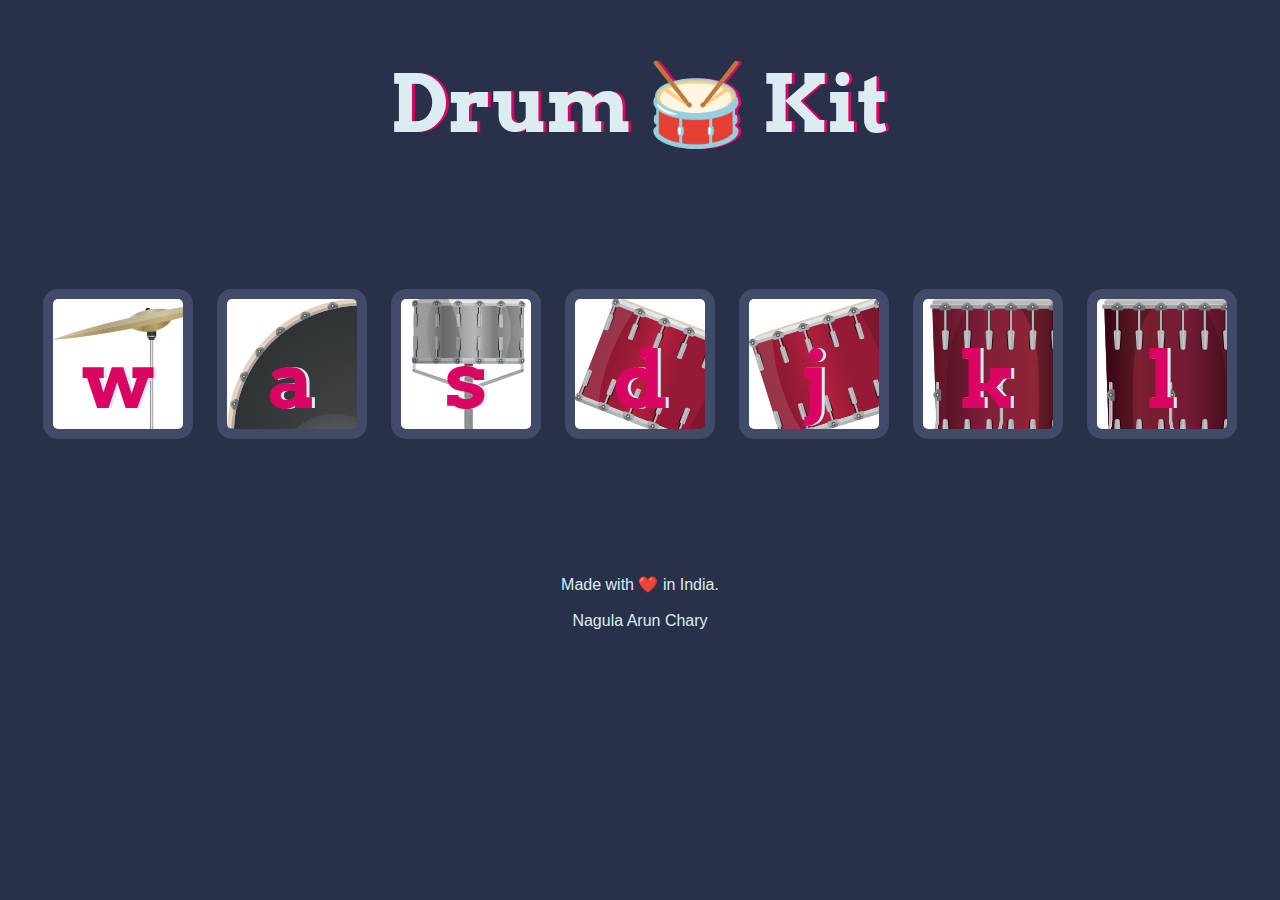
<file: Drum/index.html>
<!DOCTYPE html>
<html lang="en" dir="ltr">

<head>
  <meta charset="utf-8">
  <title>Drum Kit</title>
  <link rel="stylesheet" href="styles.css">
  <link href="https://fonts.googleapis.com/css?family=Arvo" rel="stylesheet">
</head>

<body>

  <h1 id="title">Drum 🥁 Kit</h1>
  <div class="set">
    <button class="w drum">w</button>
    <button class="a drum">a</button>
    <button class="s drum">s</button>
    <button class="d drum">d</button>
    <button class="j drum">j</button>
    <button class="k drum">k</button>
    <button class="l drum">l</button>
  </div>


  <footer>
    Made with ❤️ in India.<br><br>Nagula Arun Chary
  </footer>
  <script src="index.js" charset="utf-8"></script>
</body>

</html>
</file>
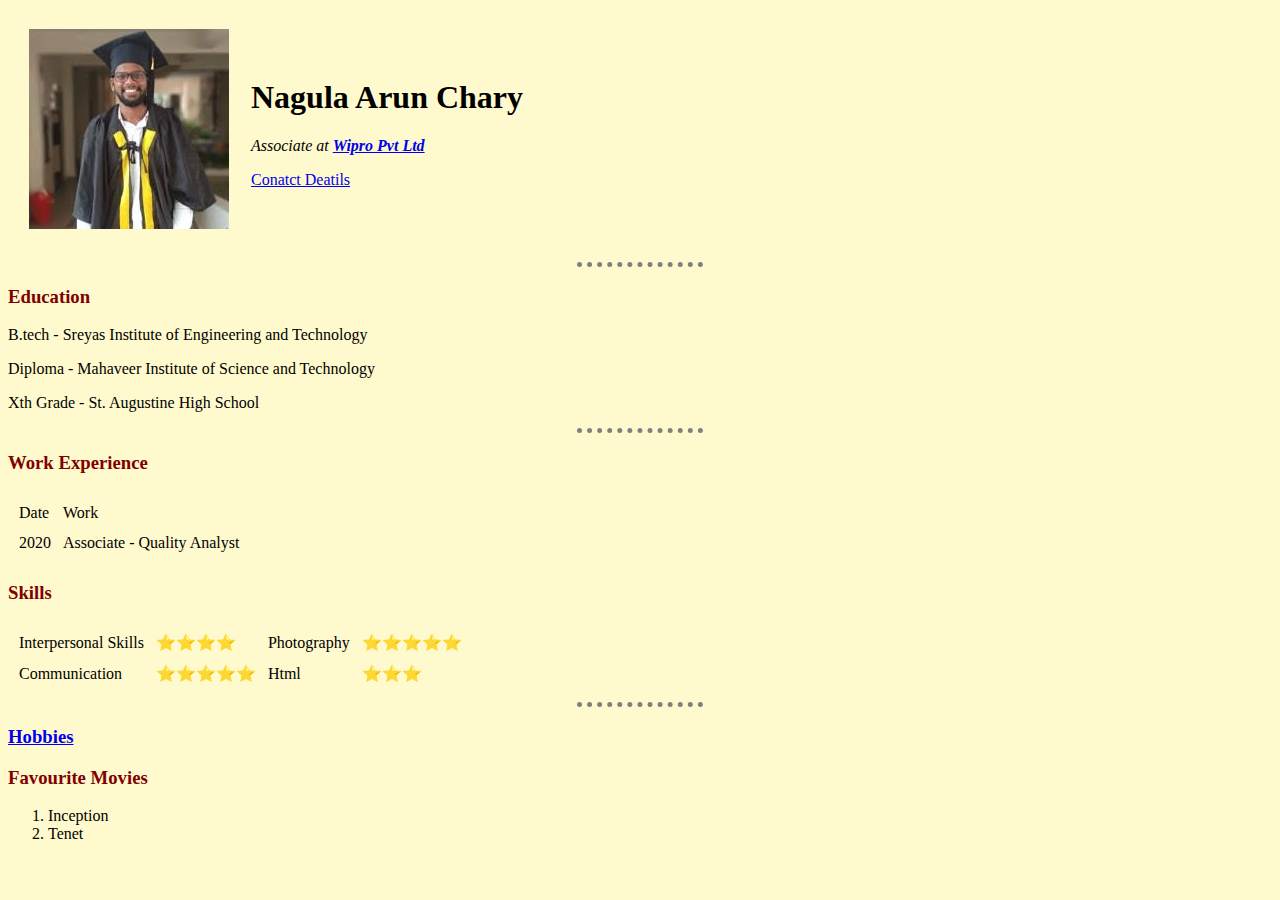
<file: mysite/index.html>
<!DOCTYPE html>
<html lang="en" dir="ltr">

<head>
 <meta charset="utf-8">
 <title>Arun Chary</title>
 <link rel="stylesheet" href="css/style.css">

</head>

<body>
 <table cellspacing="20">
   <td><img src="images/NAGULA ARUN CHARY.jfif" alt="Arun Chary Image"></td>
   <td>
     <h1>Nagula Arun Chary</h1>
     <p><em>Associate at <strong><a href="https://www.wipro.com/">Wipro Pvt Ltd</a></strong></em></p>
     <p><a href="Contact.html">Conatct Deatils</a></p>
   </td>
 </table>
 <hr>
 <h3>Education</h3>
 <p>B.tech - Sreyas Institute of Engineering and Technology</p>
 <p>Diploma - Mahaveer Institute of Science and Technology</p>
 <p>Xth Grade - St. Augustine High School</p>
 <hr>
 <h3>Work Experience</h3>
 <table cellspacing="10">
   <tr>
     <td> Date </td>
     <td>Work</td>
   </tr>
   <tr>
     <td> 2020 </td>
     <td>Associate - Quality Analyst</td>
   </tr>
 </table>
 <h3>Skills</h3>
 <table cellspacing="10">

   <tr>
     <td>Interpersonal Skills</td>
     <td> &#11088;&#11088;&#11088;&#11088;</td>
     <td>Photography</td>
     <td> &#11088;&#11088;&#11088;&#11088;&#11088;
     </td>
   </tr>
   <tr>
     <td>Communication</td>
     <td> &#11088;&#11088;&#11088;&#11088;&#11088;</td>
     <td>Html </td>
     <td>&#11088;&#11088;&#11088;</td>
   </tr>
 </table>

 <hr>
 <h3><a href="Hobbies.html">Hobbies</a></h3>
 <h3>Favourite Movies</h3>
 <ol>
   <li>Inception</li>
   <li>Tenet</li>
 </ol>
</body>

</html>
</file>
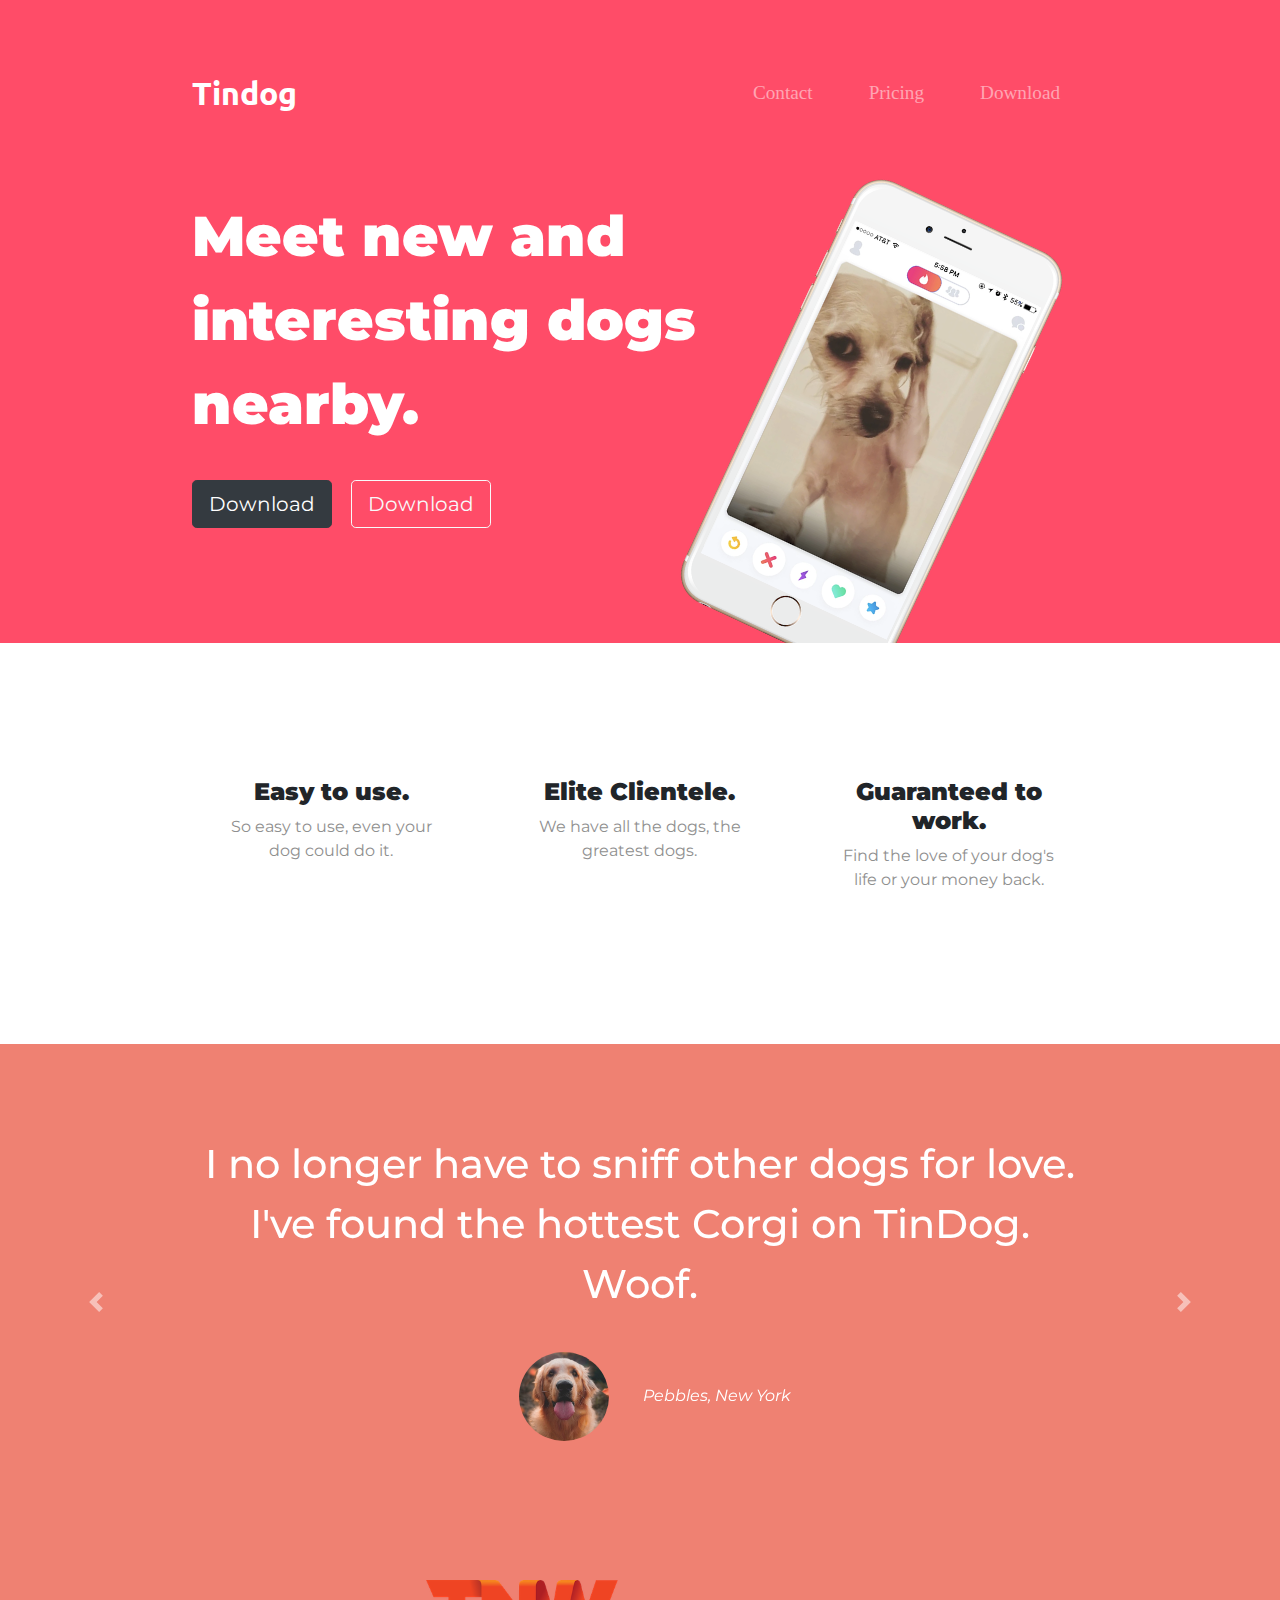
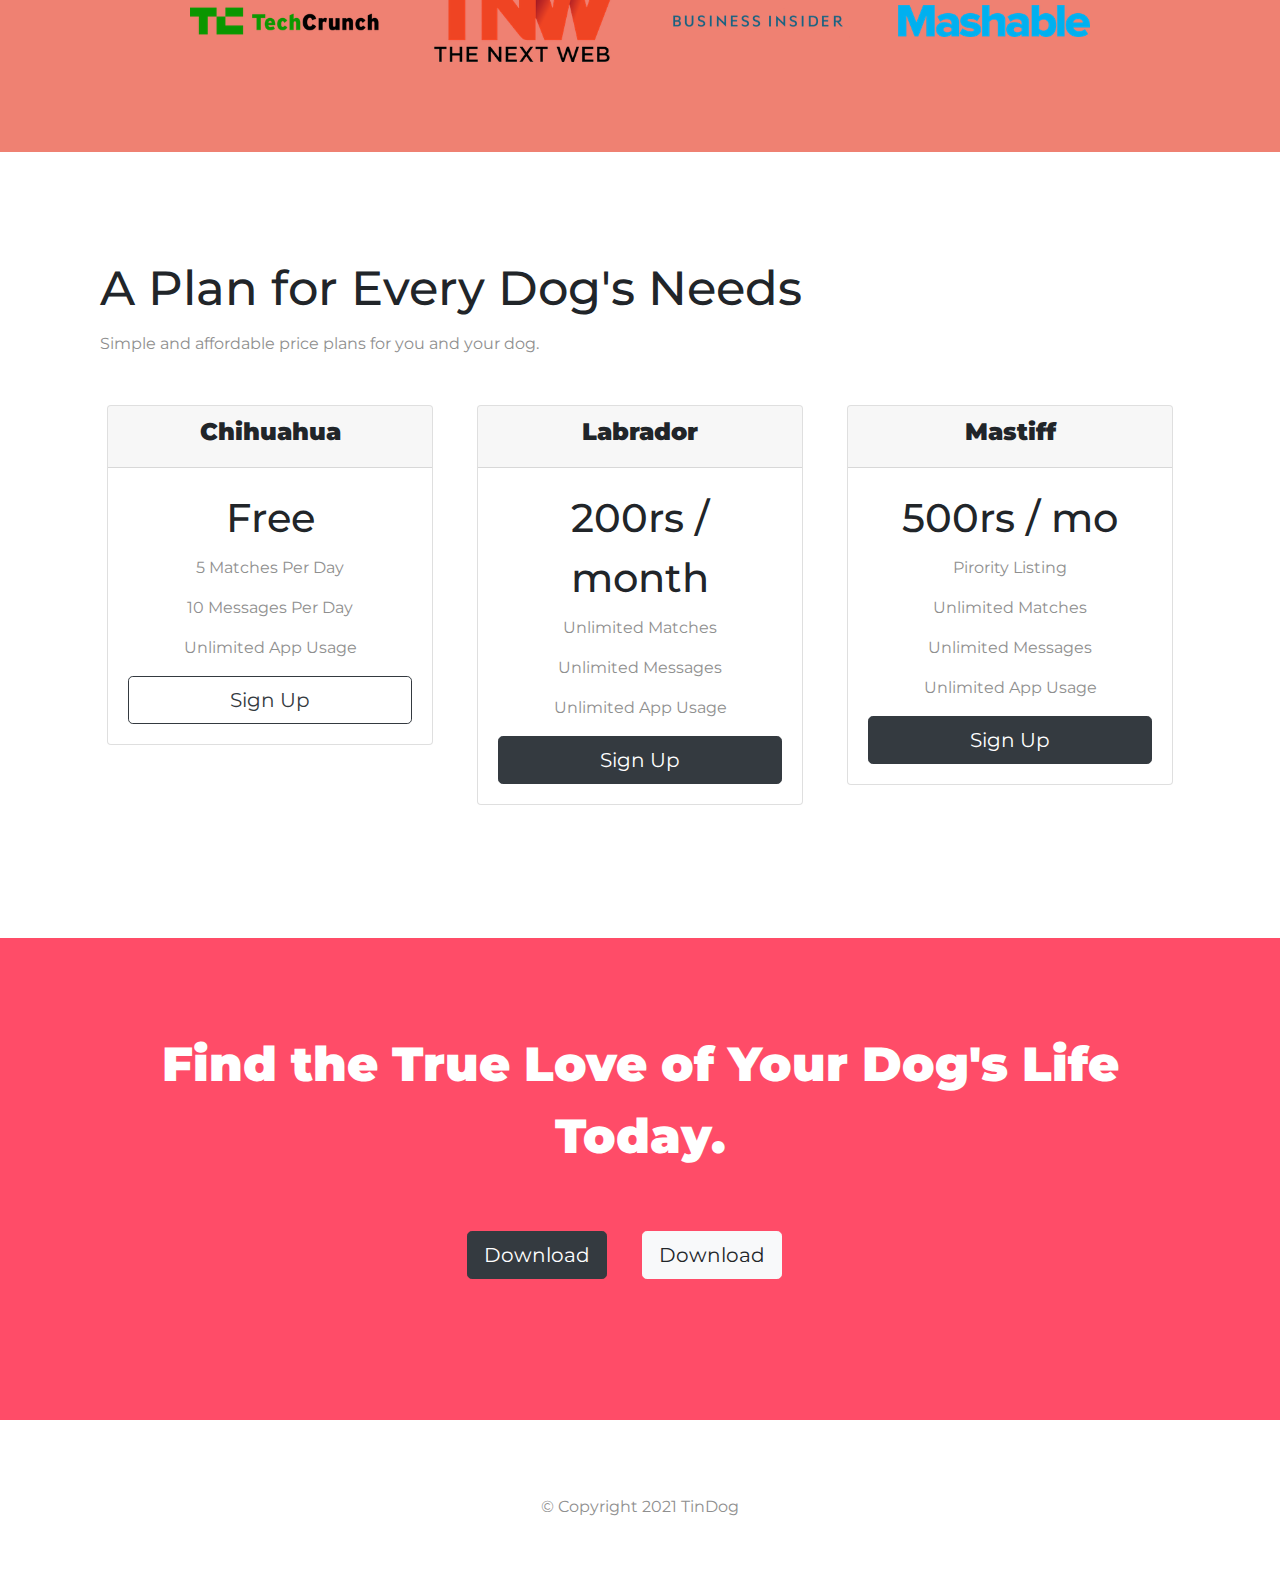
<file: TinDog/index.html>
<!DOCTYPE html>
<html>

<head>
  <meta charset="utf-8">
  <title>TinDog</title>
  <!-- Google fonts -->
  <link href="https://fonts.googleapis.com/css2?family=Montserrat:wght@700;900&family=Ubuntu&display=swap" rel="stylesheet">

  <!-- css stylesheets -->
  <link rel="stylesheet" href="https://maxcdn.bootstrapcdn.com/bootstrap/4.0.0/css/bootstrap.min.css" integrity="sha384-Gn5384xqQ1aoWXA+058RXPxPg6fy4IWvTNh0E263XmFcJlSAwiGgFAW/dAiS6JXm" crossorigin="anonymous">
  <link rel="stylesheet" href="css/styles.css">

  <!-- font awesome -->
  <link rel="stylesheet" href="https://pro.fontawesome.com/releases/v5.10.0/css/all.css" integrity="sha384-AYmEC3Yw5cVb3ZcuHtOA93w35dYTsvhLPVnYs9eStHfGJvOvKxVfELGroGkvsg+p" crossorigin="anonymous" />

  <!-- bootstrap scripts -->
  <script src="https://code.jquery.com/jquery-3.2.1.slim.min.js" integrity="sha384-KJ3o2DKtIkvYIK3UENzmM7KCkRr/rE9/Qpg6aAZGJwFDMVNA/GpGFF93hXpG5KkN" crossorigin="anonymous"></script>
  <script src="https://cdnjs.cloudflare.com/ajax/libs/popper.js/1.12.9/umd/popper.min.js" integrity="sha384-ApNbgh9B+Y1QKtv3Rn7W3mgPxhU9K/ScQsAP7hUibX39j7fakFPskvXusvfa0b4Q" crossorigin="anonymous"></script>
  <script src="https://maxcdn.bootstrapcdn.com/bootstrap/4.0.0/js/bootstrap.min.js" integrity="sha384-JZR6Spejh4U02d8jOt6vLEHfe/JQGiRRSQQxSfFWpi1MquVdAyjUar5+76PVCmYl" crossorigin="anonymous"></script>

</head>

<body>

  <section id="title">
    <div class="container-fluid">

      <!-- Nav Bar -->
      <nav class="navbar navbar-expand-lg navbar-dark">
        <a class="navbar-brand" href="">Tindog</a>
        <button class="navbar-toggler" type="button" data-toggle="collapse" data-target="#navbarSupportedContent" aria-controls="navbarSupportedContent" aria-expanded="false" aria-label="Toggle navigation">
          <span class="navbar-toggler-icon"></span>
        </button>
        <div class="collapse navbar-collapse" id="navbarSupportedContent">
          <ul class="navbar-nav ml-auto">
            <li class="nav-item">
              <a class="nav-link" href="#footer">Contact</a>
            </li>
            <li class="nav-item">
              <a class="nav-link" href="#pricing">Pricing</a>
            </li>
            <li class="nav-item">
              <a class="nav-link" href="#cta">Download</a>
            </li>
          </ul>
        </div>
      </nav>



      <!-- Title -->

      <div class="row">
        <div class="col-lg-7">
          <h1>Meet new and interesting dogs nearby.</h1>
          <button type="button" class="btn btn-dark btn-lg download-button"><i class="fab fa-apple"></i> Download</button>
          <button type="button" class="btn btn-outline-light btn-lg download-button"><i class="fab fa-google-play"></i> Download</button>
        </div>
        <div class="col-lg-5">
          <img class="rotateimg" src="images/iphone6.png" alt="iphone-mockup">
        </div>
      </div>

  </section>


  <!-- Features -->

  <section id="features">

    <div class="row">
      <div class="feature-box col-lg-4">
        <i class="fas fa-check-circle logo fa-4x"></i>
        <h3>Easy to use.</h3>
        <p>So easy to use, even your dog could do it.</p>
      </div>

      <div class="feature-box col-lg-4">
        <i class="fas fa-bullseye logo fa-4x"></i>
        <h3>Elite Clientele.</h3>
        <p>We have all the dogs, the greatest dogs.</p>
      </div>

      <div class="feature-box col-lg-4">
        <i class="fas fa-heart logo fa-4x"></i>
        <h3>Guaranteed to work.</h3>
        <p>Find the love of your dog's life or your money back.</p>
      </div>
    </div>
    </div>


  </section>


  <!-- Testimonials -->

  <section id="testimonials">

    <div id=carouselControls class="carousel slide">
      <div class="carousel-inner">
        <div class="carousel-item active">
          <h2 class="testimonials-text">I no longer have to sniff other dogs for love. I've found the hottest Corgi on TinDog. Woof.</h2>
          <img class="testimonial-image" src="images/dog-img.jpg" alt="dog-profile">
          <em>Pebbles, New York</em>
        </div>
        <div class="carousel-item">
          <h2 class="testimonial-text">My dog used to be so lonely, but with TinDog's help, they've found the love of their life. I think.</h2>
          <img class="testimonial-image" src="images/lady-img.jpg" alt="lady-profile">
          <em>Beverly, Illinois</em>
        </div>
      </div>
      <a class="carousel-control-prev" href="#carouselControls" role="button" data-slide="prev">
        <span class="carousel-control-prev-icon"></span>
      </a>
      <a class="carousel-control-next" href="#carouselControls" role="button" data-slide="next">
        <span class="carousel-control-next-icon"></span>
      </a>
    </div>

  </section>

  <!-- Press -->

  <section id="press">
    <img class="press-logo" src="images/techcrunch.png" alt="tc-logo">
    <img class="press-logo" src="images/tnw.png" alt="tnw-logo">
    <img class="press-logo" src="images/bizinsider.png" alt="biz-insider-logo">
    <img class="press-logo" src="images/mashable.png" alt="mashable-logo">

  </section>


  <!-- Pricing -->

  <section id="pricing">

    <h2 class="section-heading">A Plan for Every Dog's Needs</h2>
    <p>Simple and affordable price plans for you and your dog.</p>

    <div class="row">
      <div class="pricing-column col-lg-4 col-md-6">
        <div class="card">
          <div class="card-header">
            <h3>Chihuahua</h3>
          </div>
          <div class="card-body">
            <h2 class="pricing-text">Free</h2>
            <p>5 Matches Per Day</p>
            <p>10 Messages Per Day</p>
            <p>Unlimited App Usage</p>
            <button type="button" class="btn btn-outline-dark btn-block btn-lg" >Sign Up</button>
          </div>
        </div>
      </div>

      <div class="pricing-column col-lg-4 col-md-6">
        <div class="card">
          <div class="card-header">
            <h3>Labrador</h3>
          </div>
          <div class="card-body">
            <h2 class="pricing-text">200rs / month</h2>
            <p>Unlimited Matches</p>
            <p>Unlimited Messages</p>
            <p>Unlimited App Usage</p>
            <button type="button" class="btn btn-dark btn-block  btn-lg" >Sign Up</button>
          </div>
        </div>
      </div>

      <div class="pricing-column col-lg-4">
        <div class="card">
          <div class="card-header">
            <h3>Mastiff</h3>
          </div>
          <div class="card-body">
            <h2 class="pricing-text">500rs / mo</h2>
            <p>Pirority Listing</p>
            <p>Unlimited Matches</p>
            <p>Unlimited Messages</p>
            <p>Unlimited App Usage</p>
            <button type="button" class="btn btn-dark  btn-block btn-lg">Sign Up</button>
          </div>
        </div>
      </div>
    </div>
  </section>


  <!-- Call to Action -->

  <section id="cta">

    <h3 class="cta-heading">Find the True Love of Your Dog's Life Today.</h3>
    <button type="button" class="btn btn-lg btn-dark download-button"><i class="fab fa-apple"></i>Download</button>
    <button type="button" class="btn btn-lg btn-light download-button"><i class="fab fa-google-play"></i>Download</button>

  </section>


  <!-- Footer -->

  <footer id="footer">
    <i class="social-icon fab fa-twitter"></i>
    <i class="social-icon fab fa-facebook-f"></i>
    <i class="social-icon fab fa-instagram"></i>
    <i class="social-icon fas fa-envelope"></i>

    <p>© Copyright 2021 TinDog</p>

  </footer>


</body>

</html>
</file>
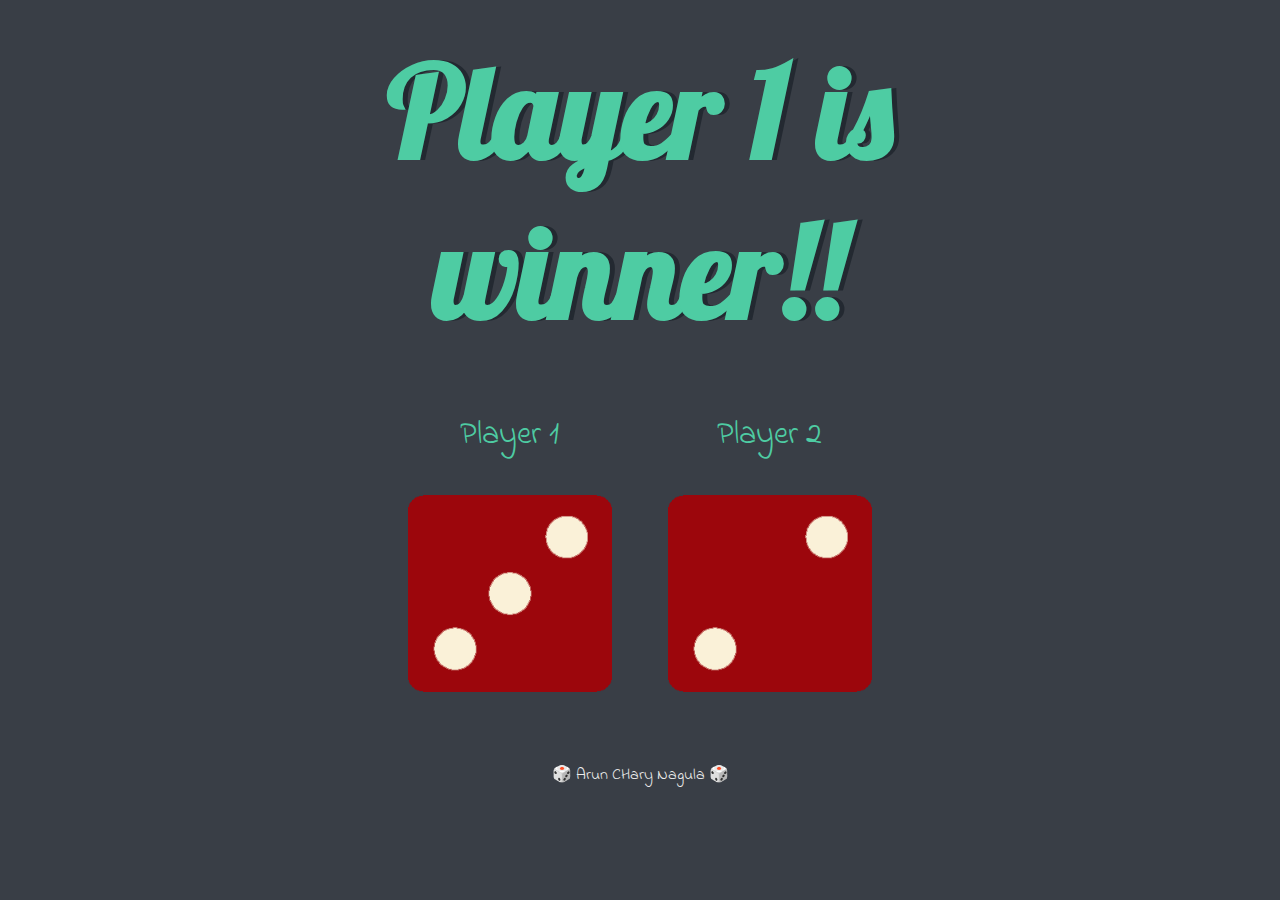
<file: Dice/dice.html>
<!DOCTYPE html>
<html lang="en" dir="ltr">
  <head>
    <meta charset="utf-8">
    <title>Dicee</title>
    <link rel="stylesheet" href="css/styles.css">
    <link href="https://fonts.googleapis.com/css?family=Indie+Flower|Lobster" rel="stylesheet">

  </head>
  <body>

    <div class="container">
      <h1>Refresh Me</h1>

      <div class="dice">
        <p>Player 1</p>
        <img class="img1" src="images/dice6.png">
      </div>

      <div class="dice">
        <p>Player 2</p>
        <img class="img2" src="images/dice6.png">
      </div>

    </div>

    <script src="index.js" charset="utf-8"></script>
  </body>

  <footer>
    🎲 Arun CHary Nagula 🎲
  </footer>
</html>
</file>
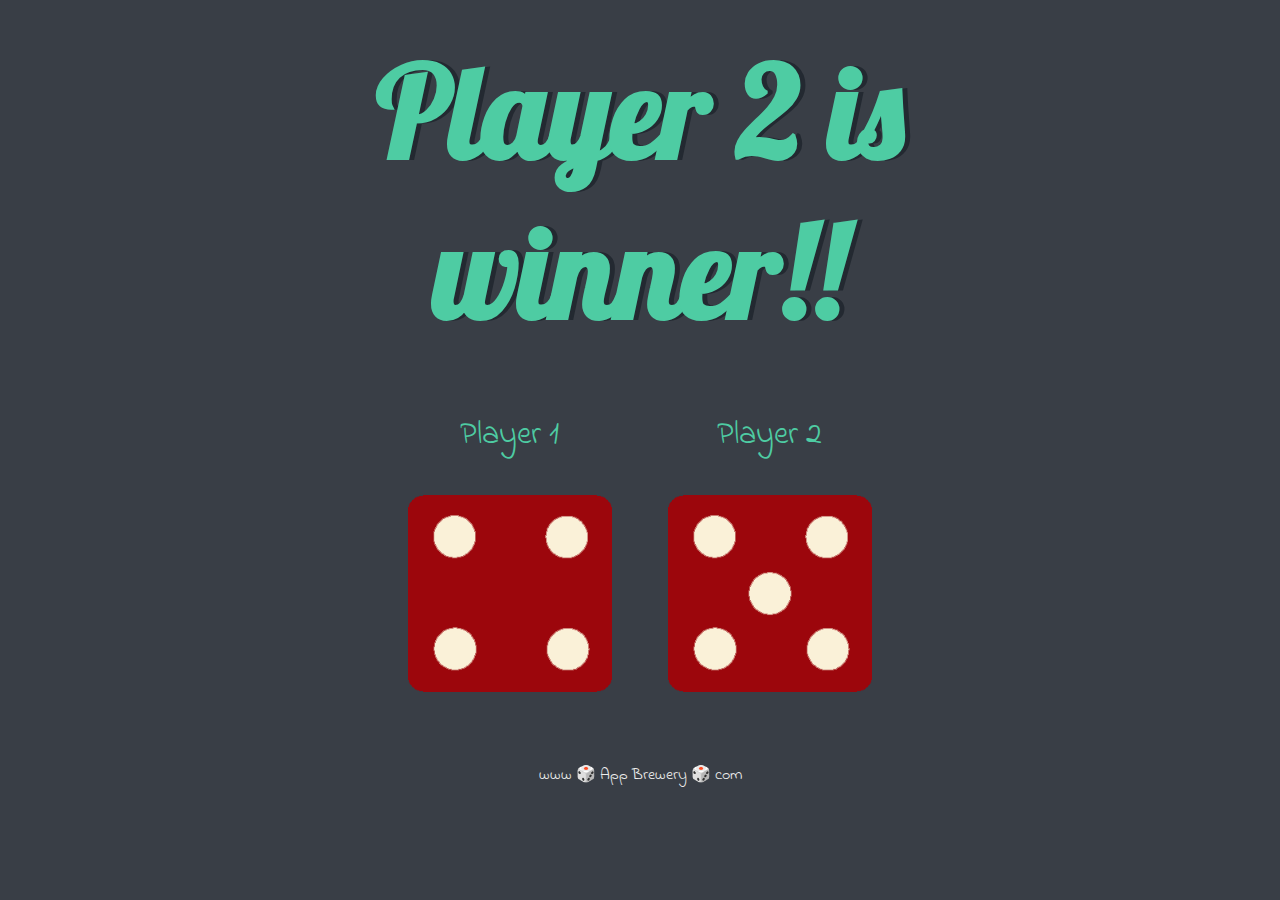
<file: Dice/dicee.html>
<!DOCTYPE html>
<html lang="en" dir="ltr">
  <head>
    <meta charset="utf-8">
    <title>Dicee</title>
    <link rel="stylesheet" href="styles.css">
    <link href="https://fonts.googleapis.com/css?family=Indie+Flower|Lobster" rel="stylesheet">

  </head>
  <body>

    <div class="container">
      <h1>Refresh Me</h1>

      <div class="dice">
        <p>Player 1</p>
        <img class="img1" src="images/dice6.png">
      </div>

      <div class="dice">
        <p>Player 2</p>
        <img class="img2" src="images/dice6.png">
      </div>

    </div>

    <script src="index.js" charset="utf-8"></script>
  </body>

  <footer>
    www 🎲 App Brewery 🎲 com
  </footer>
</html>
</file>
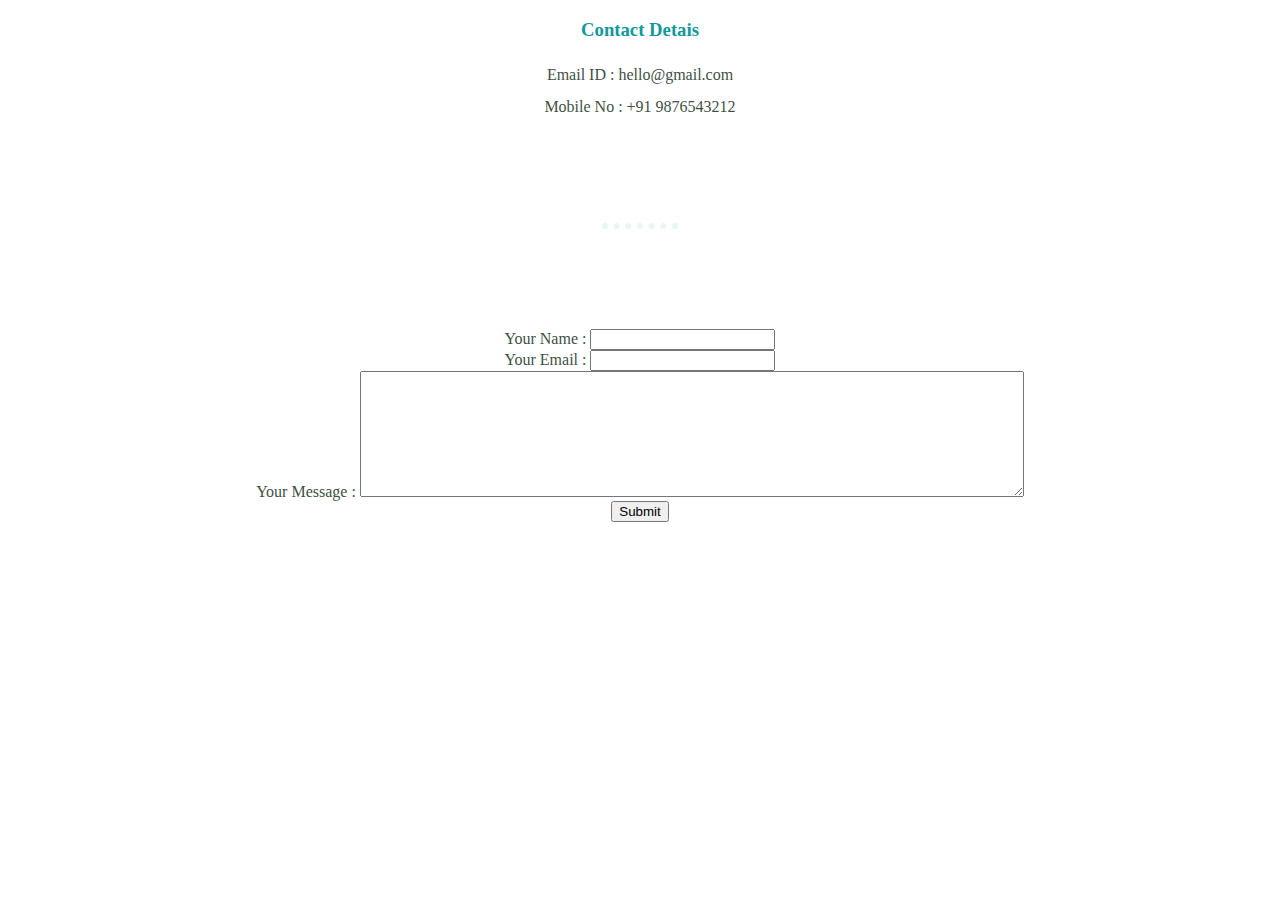
<file: HTML - Personal site/Contact.html>
<!DOCTYPE html>
<html lang="en" dir="ltr">
  <head>
    <meta charset="utf-8">
    <title>Contact Details</title>
    <link rel="stylesheet" href="css/style.css">

  </head>
  <body>
    <h3>Contact Detais</h3>
    <p>Email ID : hello@gmail.com<br>Mobile No : +91 9876543212</p>
    <hr>
    <form action="mailto:iamarunchary@gmail.com" method="post" enctype="text/plain">
      <label>Your Name : </label>
      <input type="text" name="YourName" value=""><br>
      <label>Your Email : </label>
      <input type="email" name="YourEmail" value=""><br>
      <label>Your Message : </label>
      <textarea name="Yourmessage" rows="8" cols="80"></textarea><br>
      <input type="submit">
    </form>
  </body>
</html>
</file>
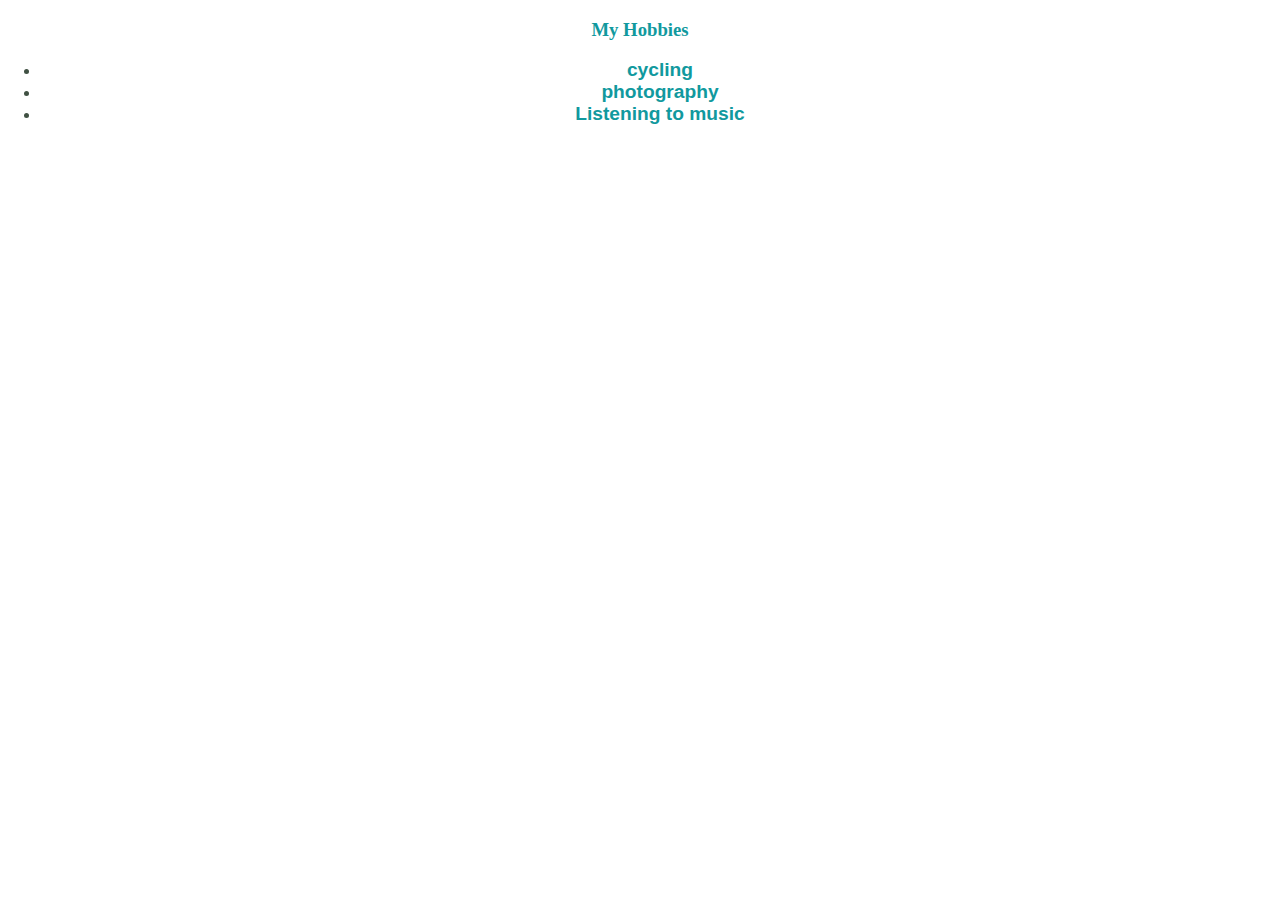
<file: HTML - Personal site/Hobbies.html>
<!DOCTYPE html>
<html lang="en" dir="ltr">
  <head>
    <meta charset="utf-8">
    <title>My Hobbies</title>
    <link rel="stylesheet" href="css/style.css">

  </head>
  <body>
    <h3>My Hobbies</h3>
    <ul>
      <li><a href="https://en.wikipedia.org/wiki/Cycling">cycling</a></li>
      <li><a href="https://en.wikipedia.org/wiki/Photography">photography</a></li>
      <li><a href="https://en.wikipedia.org/wiki/Music">Listening to music</a></li>
    </ul>
  </body>
</html>
</file>
<file: Drum/styles.css>
body {
  text-align: center;
  background-color: #283149;
}

h1 {
  font-size: 5rem;
  color: #DBEDF3;
  font-family: "Arvo", cursive;
  text-shadow: 3px 0 #DA0463;

}

footer {
  color: #DBEDF3;
  font-family: sans-serif;
}

.w {
  background-image: url('images/crash.png');
}

.a {
  background-image: url('images/kick.png');

}

.s {
  background-image: url('images/snare.png');

}

.d {
  background-image: url('images/tom1.png');

}

.j {
  background-image: url('images/tom2.png');

}

.k {
  background-image: url('images/tom3.png');

}

.l {
  background-image: url('images/tom4.png');

}

.set {
  margin: 10% auto;
}

.game-over {
  background-color: red;
  opacity: 0.8;
}

.pressed {
  box-shadow: 0 3px 4px 0 #DBEDF3;
  opacity: 0.5;
}

.red {
  color: red;
}

.drum {
  outline: none;
  border: 10px solid #404B69;
  font-size: 5rem;
  font-family: 'Arvo', cursive;
  line-height: 2;
  font-weight: 900;
  color: #DA0463;
  text-shadow: 3px 0 #DBEDF3;
  border-radius: 15px;
  display: inline-block;
  width: 150px;
  height: 150px;
  text-align: center;
  margin: 10px;
  background-color: white;
}
</file>
<file: mysite/css/style.css>
body {
  background-color: lemonchiffon;
}

hr {

  border-style: none;
  border-top-style: dotted;
  border-color: grey;
  border-width: 5px;
  width: 10%;
}
h3{
  color: #800000;
}
</file>
<file: TinDog/css/styles.css>
body {
  font-family: "Montserrat";
}

/* headings */

h1, h2, h3, h4, h5, h6{
  font-family: "Montserrat";

}

.section-heading{
  font-size: 3rem;
  line-height: 1.5;
}
h1 {
  font-size: 3.5rem;
  line-height: 1.5;
  font-weight: 900;
}

h3 {
    font-size: 1.5rem;
  font-weight: 900;
}

p {
  color: #8f8f8f;
}

#title {
  color: white;
  background-color: #ff4c68;
}

.container-fluid {
  padding: 5% 15% 7%;
}

/* image */
.rotateimg {
  width: 60%;
  transform: rotate(25deg);
  position: absolute;
  right: 30%;
}

/* Navigation Bar */
.navbar {
  padding: 0 0 4.5rem;
}

.navbar-brand {
  font-family: "Ubuntu";
  font-size: 2rem;
  font-weight: bold;
}

.nav-item {
  padding: 0 20px;
}

.nav-link {
  font-size: 1.2rem;
  font-family: "Montserrat-light"
}

/* buttons */
.download-button {
  margin: 5% 3% 5% 0;
}

/* Features */
#features {
  padding: 7% 15%;
  background-color: #fff;
  position: relative;
  z-index: 1;
}

.logo {
  color: #ef8172;
  padding-bottom: 1rem;
}

.logo:hover {
  color: #ff4c68;
}

.feature-box {
  text-align: center;
  padding: 5%;
}

#testimonials {
  text-align: center;
  background-color: #ef8172;
  color: white;
}

.testimonials-text{
  font-size: 2.5rem;
  line-height: 1.5;
}

.testimonial-image {
  border-radius: 100%;
  width: 10%;
  margin: 30px;
}

#press {
  background-color: #ef8172;
  text-align: center;
  padding-bottom: 40px;
}

.carousel-item {
  padding: 7% 15%;
}

.press-logo {
  width: 15%;
  margin: 20px 20px 50px;
}

/* pricing */
#pricing {
  padding: 100px;
}

.pricing-text{
  font-size: 2.5rem;
  line-height: 1.5;
}
.pricing-column {
  padding: 3% 2%;
  text-align: center;
}

@media(max-width: 1028px) {
  .rotateimg {
    position: static;
    transform: rotate(0);
  }

  #title {
    text-align: center;
  }
}

#cta {
  background-color: #ff4c68;
  color: #fff;
  text-align: center;
  padding: 7% 10%;
}

.cta-heading {
  font-family: 'Montserrat';
  font-size: 3rem;
  line-height: 1.5;
}

#footer {
  text-align: center;
  padding: 4% 5%;
}

.download-button {
  margin: 5% 3% 5% 0;
}

.social-icon {
  margin: 20px 10px;
}
</file>
<file: Dice/css/styles.css>
.container {
  width: 70%;
  margin: auto;
  text-align: center;
}

.dice {
  text-align: center;
  display: inline-block;

}

body {
  background-color: #393E46;
}

h1 {
  margin: 30px;
  font-family: 'Lobster', cursive;
  text-shadow: 5px 0 #232931;
  font-size: 8rem;
  color: #4ECCA3;
}

p {
  font-size: 2rem;
  color: #4ECCA3;
  font-family: 'Indie Flower', cursive;
}

img {
  width: 80%;
}

footer {
  margin-top: 5%;
  color: #EEEEEE;
  text-align: center;
  font-family: 'Indie Flower', cursive;

}
</file>
<file: Dice/styles.css>
.container {
  width: 70%;
  margin: auto;
  text-align: center;
}

.dice {
  text-align: center;
  display: inline-block;

}

body {
  background-color: #393E46;
}

h1 {
  margin: 30px;
  font-family: 'Lobster', cursive;
  text-shadow: 5px 0 #232931;
  font-size: 8rem;
  color: #4ECCA3;
}

p {
  font-size: 2rem;
  color: #4ECCA3;
  font-family: 'Indie Flower', cursive;
}

img {
  width: 80%;
}

footer {
  margin-top: 5%;
  color: #EEEEEE;
  text-align: center;
  font-family: 'Indie Flower', cursive;

}
</file>
<file: HTML - Personal site/css/style.css>
body {
  color: #405143;
  margin: 0;
  text-align: center;
}

.top {
  background: #e4f9f5;
  position: relative;
  padding-top: 100px;
}

hr {
  border: dotted #EAF6F6 6px;
  border-bottom: none;
  width: 5%;
  margin: 100px auto;
}

h1 {
  color: #66BFBF;
  font-size: 4rem;
  margin-top: 50px;
  font-family: "Sacramento", cursive;
}

h2 {
  font-family: 'Montserrat', sans-serif;
  color: #66BFBF;
  font-size: 2rem;
  font-style: normal;
  padding-bottom: 10px;
}

h3 {
  color: #11999E;
}

p {
  line-height: 2;
}

.bio {
  width: 30%;
  margin: auto;
}

.top-cloud {
  position: absolute;
  top: 50px;
  right: 300px;
}

.bottom-cloud {
  position: absolute;
  left: 300px;
  bottom: 300px;
}

.middle-container {
  margin: 100px 0;
}

.bottom-container {
  background-color: #66BFBF;
  padding: 50px 0 20px;
}

a {
  color: #11999E;
  font-family: 'Montserrat', sans-serif;
  font-size: 1.2rem;
  padding: 10px;
  margin: 0 20px;
  text-decoration-line: none;
  font-weight: bold;
}

a:hover{
  color: #EAF6F6;
}

.skill-row {
  width: 50%;
  margin: 100px auto 100px auto;
  text-align: left;
}

.contact-me{
  margin: 40px auto 60px;
}

.computer {
  width: 25%;
  float: left;
  margin-right: 20px;
}

.cycle {
  width: 25%;
  float: right;
  margin-left: 20px;
}

.btn {
  background: #66BFBF;
  background-image: -webkit-linear-gradient(top, #66BFBF, #66BFBF);
  background-image: -moz-linear-gradient(top, #66BFBF, #66BFBF);
  background-image: -ms-linear-gradient(top, #66BFBF, #66BFBF);
  background-image: -o-linear-gradient(top, #66BFBF, #66BFBF);
  background-image: -webkit-gradient(to bottom, #66BFBF, #66BFBF);
  -webkit-border-radius: 0;
  -moz-border-radius: 0;
  border-radius: 10px;
  color: #FFFFFF;
  font-family: 'montserrat', sans-serif font-style:normal;
  font-size: 20px;
  font-weight: 100;
  padding: 10px 20px 10px 20px;
  text-decoration: none;
  display: inline-block;
  cursor: pointer;
  text-align: center;
  margin-bottom: 20px;
}

.btn:hover{
  background: #30e3cb;
  background-image: -webkit-linear-gradient(top, #30e3cb,#2bc4aqd);
  background-image: -moz-linear-gradient(top, #30e3cb,#2bc4aqd);
  background-image: -ms-linear-gradient(top, #30e3cb,#2bc4aqd);
  background-image: -o-linear-gradient(top, #30e3cb,#2bc4aqd);
  background-image: linear-gradient(top, #30e3cb,#2bc4aqd);
  text-decoration: none;
}

.copyright{
  color: #EAF6F6;
}
</file>
